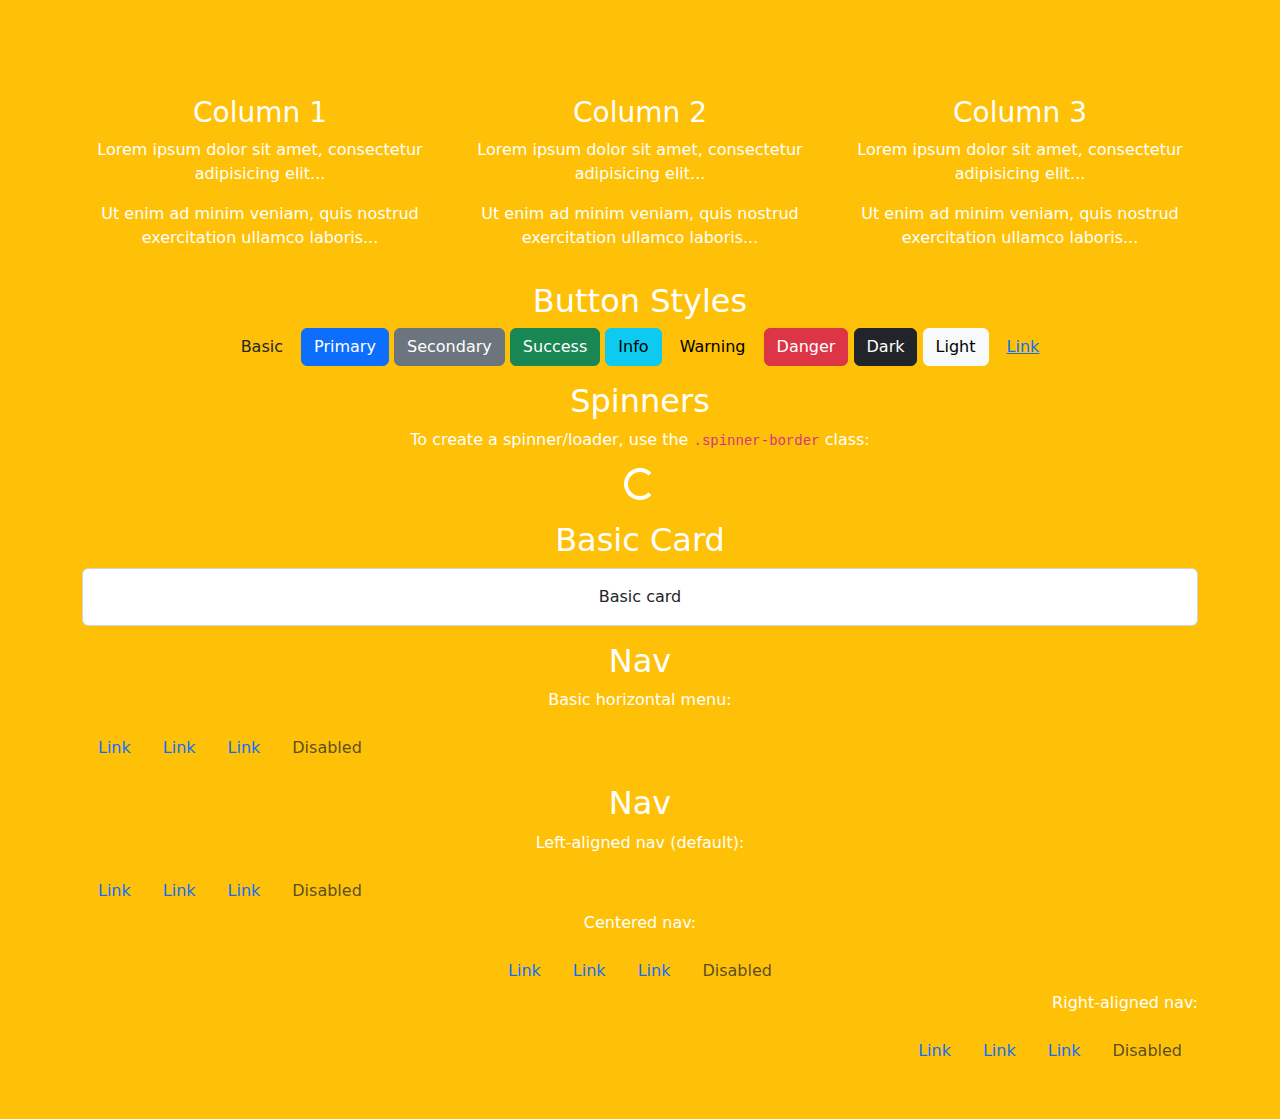
<file: boodstrap/index.html>
<!DOCTYPE html>
<html lang="en">

<head>
    <meta charset="UTF-8">
    <meta http-equiv="X-UA-Compatible" content="IE=edge">
    <meta name="viewport" content="width=device-width, initial-scale=1.0">
    <link href="https://cdn.jsdelivr.net/npm/bootstrap@5.1.3/dist/css/bootstrap.min.css" rel="stylesheet">
    <title>Bootstrap5+styles</title>
</head>

<body>

    <div class="container-fluid p-5  text-white text-center  bg-warning">
        <div class="container mt-5">
            <div class="row">
                <div class="col-sm-4">
                    <h3>Column 1</h3>
                    <p>Lorem ipsum dolor sit amet, consectetur adipisicing elit...</p>
                    <p>Ut enim ad minim veniam, quis nostrud exercitation ullamco laboris...</p>
                </div>
                <div class="col-sm-4">
                    <h3>Column 2</h3>
                    <p>Lorem ipsum dolor sit amet, consectetur adipisicing elit...</p>
                    <p>Ut enim ad minim veniam, quis nostrud exercitation ullamco laboris...</p>
                </div>
                <div class="col-sm-4">
                    <h3>Column 3</h3>
                    <p>Lorem ipsum dolor sit amet, consectetur adipisicing elit...</p>
                    <p>Ut enim ad minim veniam, quis nostrud exercitation ullamco laboris...</p>

                </div>

            </div>

        </div>
        <div class="container mt-3 bg-warning">
            <h2>Button Styles</h2>
            <button type="button" class="btn">Basic</button>
            <button type="button" class="btn btn-primary">Primary</button>
            <button type="button" class="btn btn-secondary">Secondary</button>
            <button type="button" class="btn btn-success">Success</button>
            <button type="button" class="btn btn-info">Info</button>
            <button type="button" class="btn btn-warning">Warning</button>
            <button type="button" class="btn btn-danger">Danger</button>
            <button type="button" class="btn btn-dark">Dark</button>
            <button type="button" class="btn btn-light">Light</button>
            <button type="button" class="btn btn-link">Link</button>
        </div>
        <div class="container mt-3" bg-danger>
            <h2>Spinners</h2>
            <p>To create a spinner/loader, use the <code>.spinner-border</code> class:</p>

            <div class="spinner-border"></div>
        </div>
        <div class="container mt-3">
            <h2>Basic Card</h2>
            <div class="card">
                <div class="card-body">Basic card</div>
            </div>
        </div>
        <div class="container mt-3">
            <h2>Nav</h2>
            <p>Basic horizontal menu:</p>
            <ul class="nav">
                <li class="nav-item">
                    <a class="nav-link" href="#">Link</a>
                </li>
                <li class="nav-item">
                    <a class="nav-link" href="#">Link</a>
                </li>
                <li class="nav-item">
                    <a class="nav-link" href="#">Link</a>
                </li>
                <li class="nav-item">
                    <a class="nav-link disabled" href="#">Disabled</a>
                </li>
            </ul>
        </div>
        <div class="container mt-3">
            <h2>Nav</h2>
            <p>Left-aligned nav (default):</p>
            <ul class="nav">
                <li class="nav-item">
                    <a class="nav-link" href="#">Link</a>
                </li>
                <li class="nav-item">
                    <a class="nav-link" href="#">Link</a>
                </li>
                <li class="nav-item">
                    <a class="nav-link" href="#">Link</a>
                </li>
                <li class="nav-item">
                    <a class="nav-link disabled" href="#">Disabled</a>
                </li>
            </ul>

            <p class="text-center">Centered nav:</p>
            <ul class="nav justify-content-center">
                <li class="nav-item">
                    <a class="nav-link" href="#">Link</a>
                </li>
                <li class="nav-item">
                    <a class="nav-link" href="#">Link</a>
                </li>
                <li class="nav-item">
                    <a class="nav-link" href="#">Link</a>
                </li>
                <li class="nav-item">
                    <a class="nav-link disabled" href="#">Disabled</a>
                </li>
            </ul>

            <p class="text-end">Right-aligned nav:</p>
            <ul class="nav justify-content-end">
                <li class="nav-item">
                    <a class="nav-link" href="#">Link</a>
                </li>
                <li class="nav-item">
                    <a class="nav-link" href="#">Link</a>
                </li>
                <li class="nav-item">
                    <a class="nav-link" href="#">Link</a>
                </li>
                <li class="nav-item">
                    <a class="nav-link disabled" href="#">Disabled</a>
                </li>
            </ul>
        </div>
    </div>



</body>

</html>
</file>
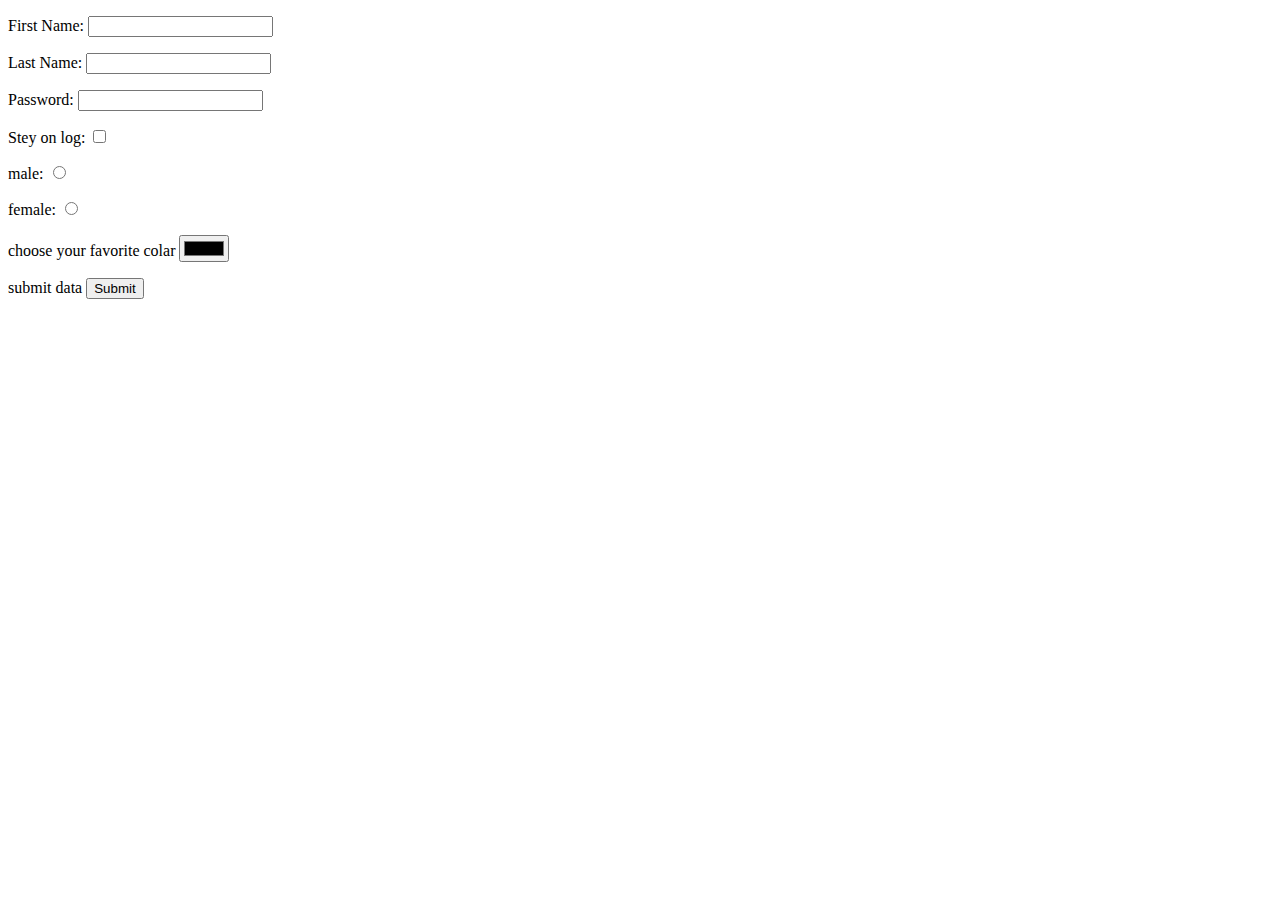
<file: !ONLINE LESSONS/Forms/index.html>
<!DOCTYPE html>
<html lang="en">
<head>
    <meta charset="UTF-8">
    <meta http-equiv="X-UA-Compatible" content="IE=edge">
    <meta name="viewport" content="width=device-width, initial-scale=1.0">
    <title>Forms</title>
</head>
<body>
    <form >
       <p> First Name: <input type="text"></p>
       <p>Last Name: <input type="text"></p>
       <p>Password: <input type="password"></p>
       <p>Stey on log: <input type="checkbox"></p>
       <p>male: <input type="radio" name="sex"></p>
       <p>female: <input type="radio" name="sex"></p>
       <p>choose your favorite colar <input type="color"></p>
       <p>submit data <input type="submit"></p>
    </form>



</body>
</html>
</file>
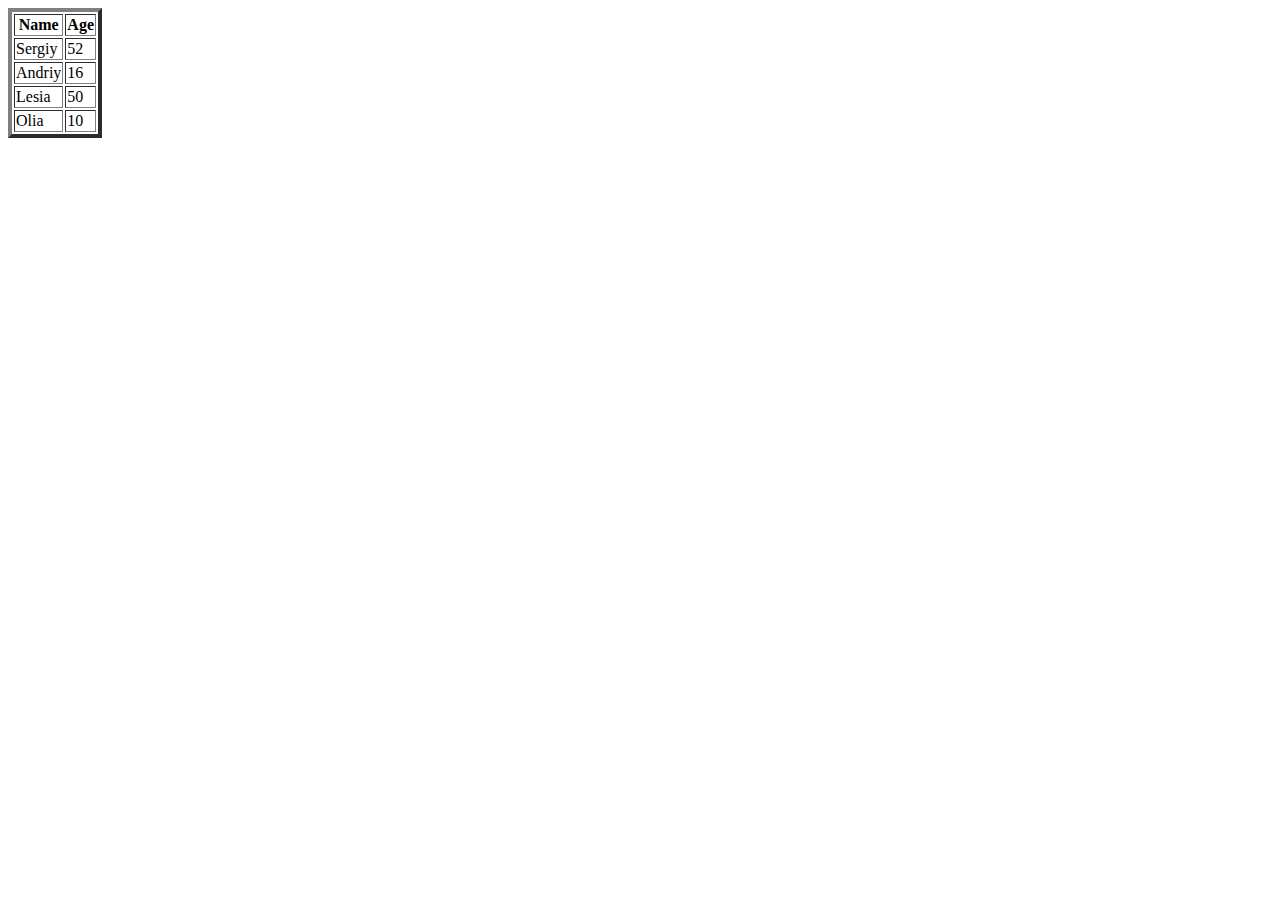
<file: !ONLINE LESSONS/Tables/index.html>
<!DOCTYPE html>
<html lang="en">

<head>
    <meta charset="UTF-8">
    <meta http-equiv="X-UA-Compatible" content="IE=edge">
    <meta name="viewport" content="width=device-width, initial-scale=1.0">
    <!-- <link href="css/style.css" rel="stylesheet"> -->
    <title>Table</title>

</head>

<body>
    <table border="4">
        <thead>
            <tr>
                <th>Name</th>
                <th>Age</th>
            </tr>
        </thead>
        <tbody>
            <tr>
                <td>Sergiy</td>
                <td>52</td>
            </tr>
            <tr>
                <td>Andriy</td>
                <td>16</td>
            </tr>
            <tr>
                <td>Lesia</td>
                <td>50</td>
            </tr>
            <tr>
                <td>Olia</td>
                <td>10</td>
            </tr>
        </tbody>
    </table>
</body>

</html>
</file>
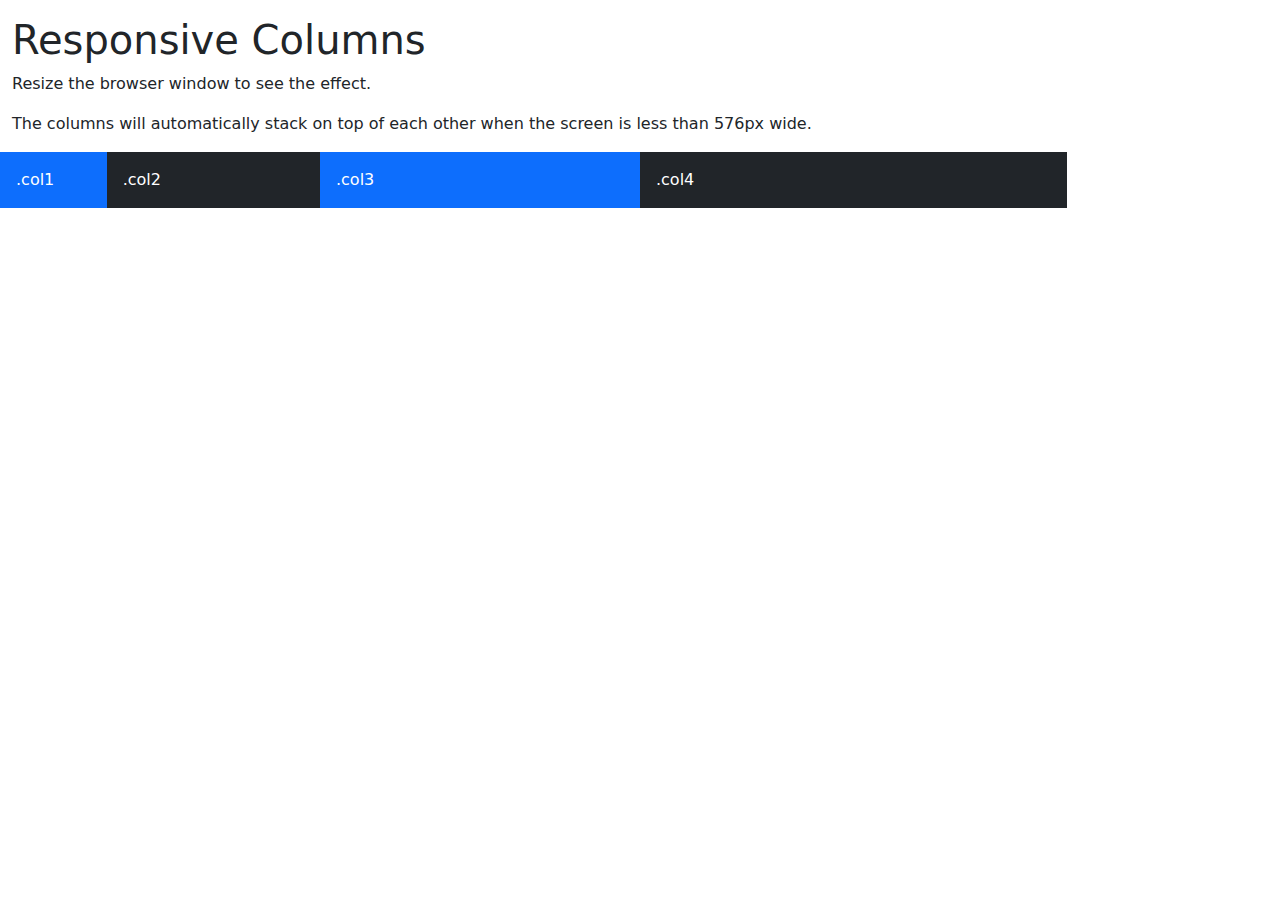
<file: CW30-6.html>
<!DOCTYPE html>
<html lang="en">
<head>
  <title>Bootstrap Example</title>
  <meta charset="utf-8">
  <meta name="viewport" content="width=device-width, initial-scale=1">
  <link href="https://cdn.jsdelivr.net/npm/bootstrap@5.1.3/dist/css/bootstrap.min.css" rel="stylesheet">
  <script src="https://cdn.jsdelivr.net/npm/bootstrap@5.1.3/dist/js/bootstrap.bundle.min.js"></script>
</head>
<body>
  
<div class="container-fluid mt-3">
  <h1>Responsive Columns</h1>
  <p>Resize the browser window to see the effect.</p>
  <p>The columns will automatically stack on top of each other when the screen is less than 576px wide.</p>
  <div class="row">
    <div class="col-sm-1 p-3 bg-primary text-white">.col1</div>
    <div class="col-sm-2 p-3 bg-dark text-white">.col2</div>
    <div class="col-sm-3 p-3 bg-primary text-white">.col3</div>
    <div class="col-sm-4 p-3 bg-dark text-white">.col4</div>
  </div>
</div>

</body>
</html>
</file>
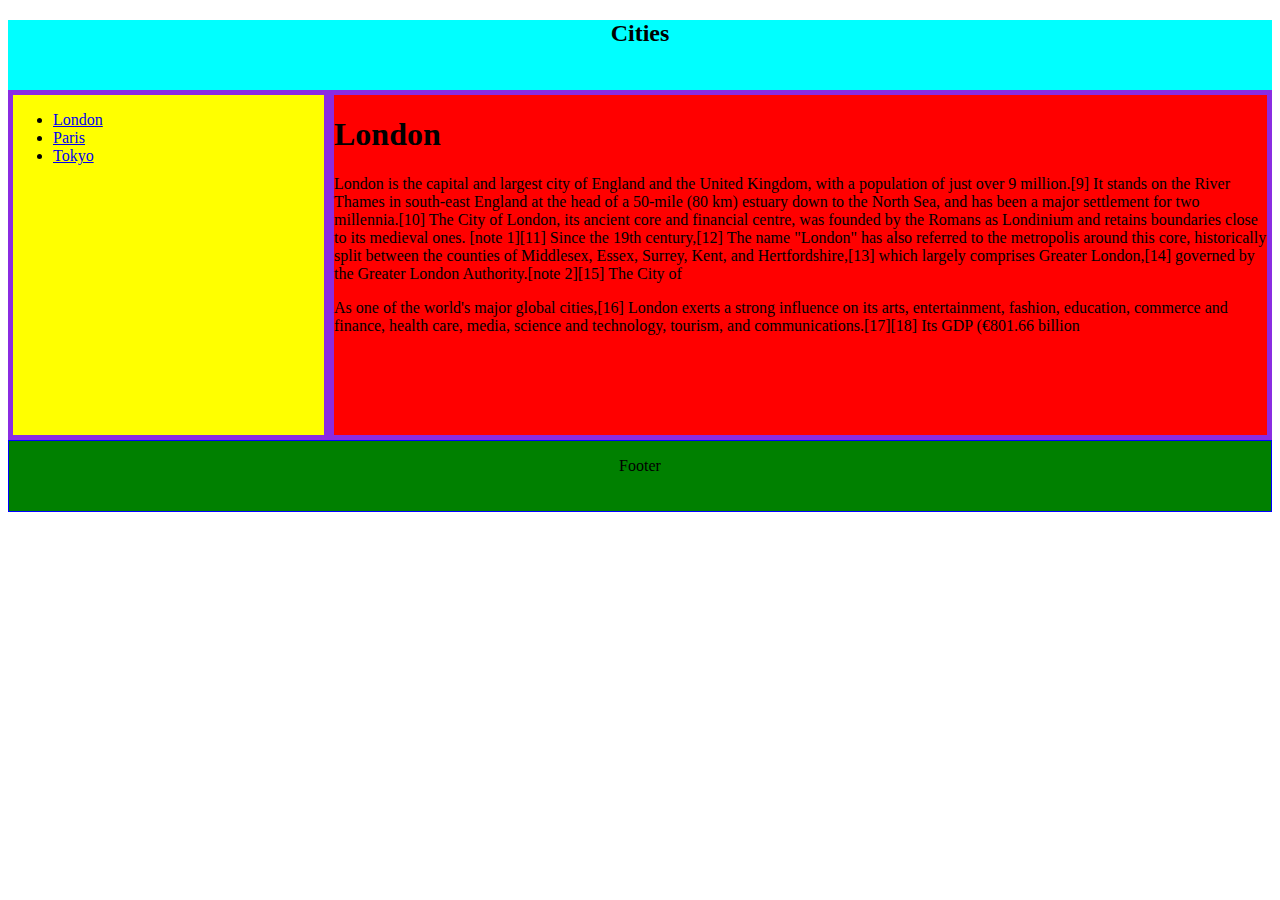
<file: hw25-6-2.html>
<!DOCTYPE html>
<!-- saved from url=(0057)file:///C:/Users/s2210/Documents/GitHub/HW28-6/index.html -->
<html lang="en"><head><meta http-equiv="Content-Type" content="text/html; charset=UTF-8">
    
    <meta http-equiv="X-UA-Compatible" contentgit="IE=edge">
    <meta name="viewport" content="width=&lt;&gt;&gt;, initial-scale=1.0">
    <title>Document</title>
    <link rel="stylesheet" href="./hw25-6-2_files/style.css">
</head>

<body>
    <!-- Start Progect -->
    

    <header>
        <h2>Cities</h2>
    </header>
    <section>
        <nav>
            <ul>
                <li><a href="file:///C:/Users/s2210/Documents/GitHub/HW28-6/index.html#">London</a></li>
                <li><a href="file:///C:/Users/s2210/Documents/GitHub/HW28-6/index.html#">Paris</a></li>
                <li><a href="file:///C:/Users/s2210/Documents/GitHub/HW28-6/index.html#">Tokyo</a></li>


            </ul>
        </nav>
        <article>
            <h1>London</h1>
            <p> London is the capital and largest city of England and the United Kingdom,
                with a population of just over 9 million.[9] It stands on the River Thames in south-east
                England at the head of a 50-mile (80 km) estuary down to the North Sea, and has been a major
                settlement for two millennia.[10] The City of London, its ancient core and financial centre,
                was founded by the Romans as Londinium and retains boundaries close to its medieval ones.
                [note 1][11] Since the 19th century,[12] The name "London" has also referred to the metropolis
                around this core, historically split between the counties of Middlesex, Essex, Surrey, Kent,
                and Hertfordshire,[13] which largely comprises Greater London,[14] governed by the Greater
                London Authority.[note 2][15] The City of</p>
            <p> As one of the world's major global cities,[16] London exerts a strong influence
                on its arts, entertainment, fashion, education, commerce and finance, health care,
                media, science and technology, tourism, and communications.[17][18]
                Its GDP (€801.66 billion</p>
        </article>
    </section>
    <footer>
        <p>Footer</p>
    </footer>


</body></html>
</file>
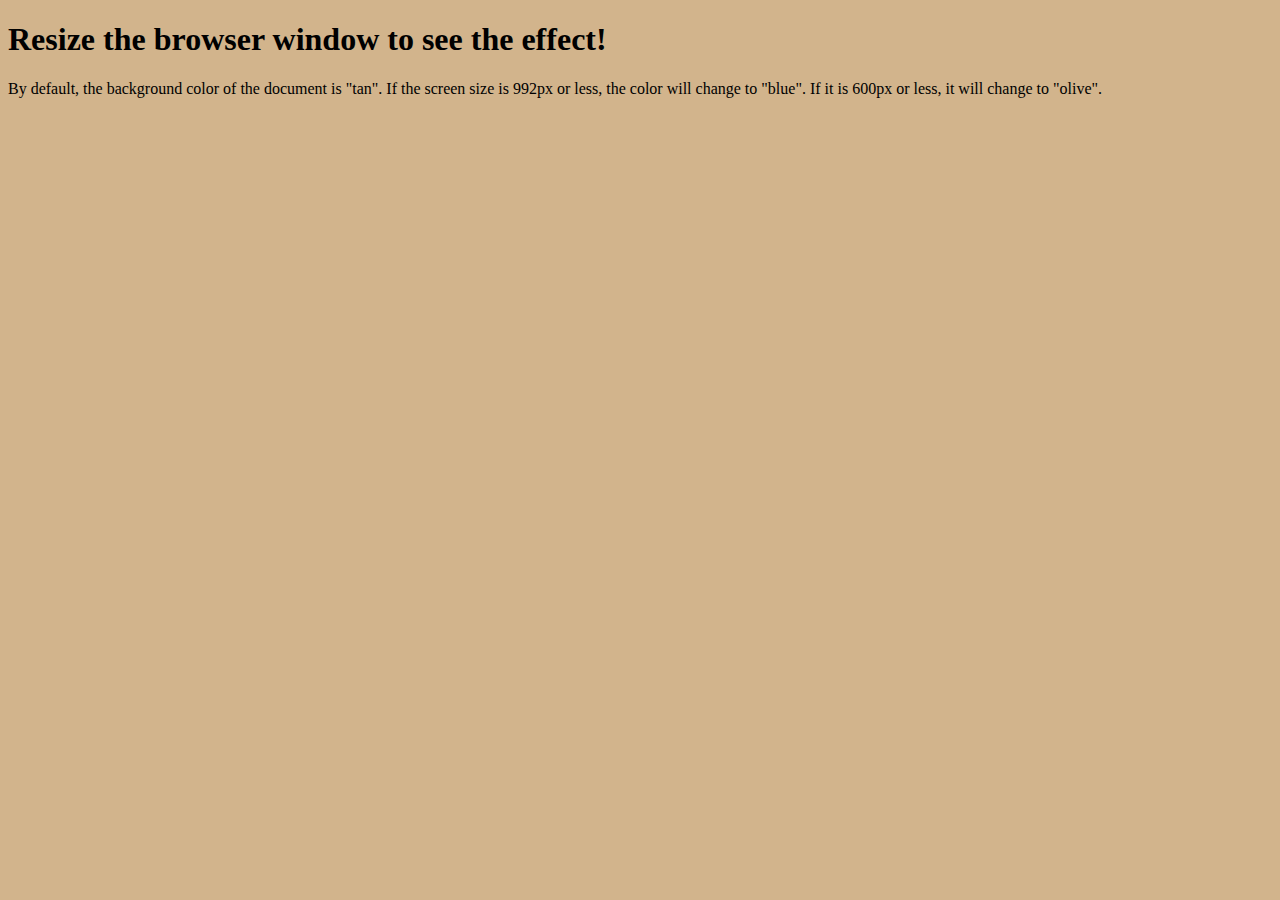
<file: media.html>
<!DOCTYPE html>
<html>
<head>
<style>
body {
    background-color: tan;
    color: black;
}

/* On screens that are 992px wide or less, the background color is blue */
@media screen and (max-width: 992px) {
    body {
        background-color: blue;
        color: white;
    }
}

/* On screens that are 600px wide or less, the background color is olive */
@media screen and (max-width: 600px) {
    body {
        background-color: olive;
        color: white;
    }
}
</style>
</head>
<body>

<h1>Resize the browser window to see the effect!</h1>
<p>By default, the background color of the document is "tan". If the screen size is 992px or less, the color will change to "blue". If it is 600px or less, it will change to "olive".</p>

</body>
</html>
</file>
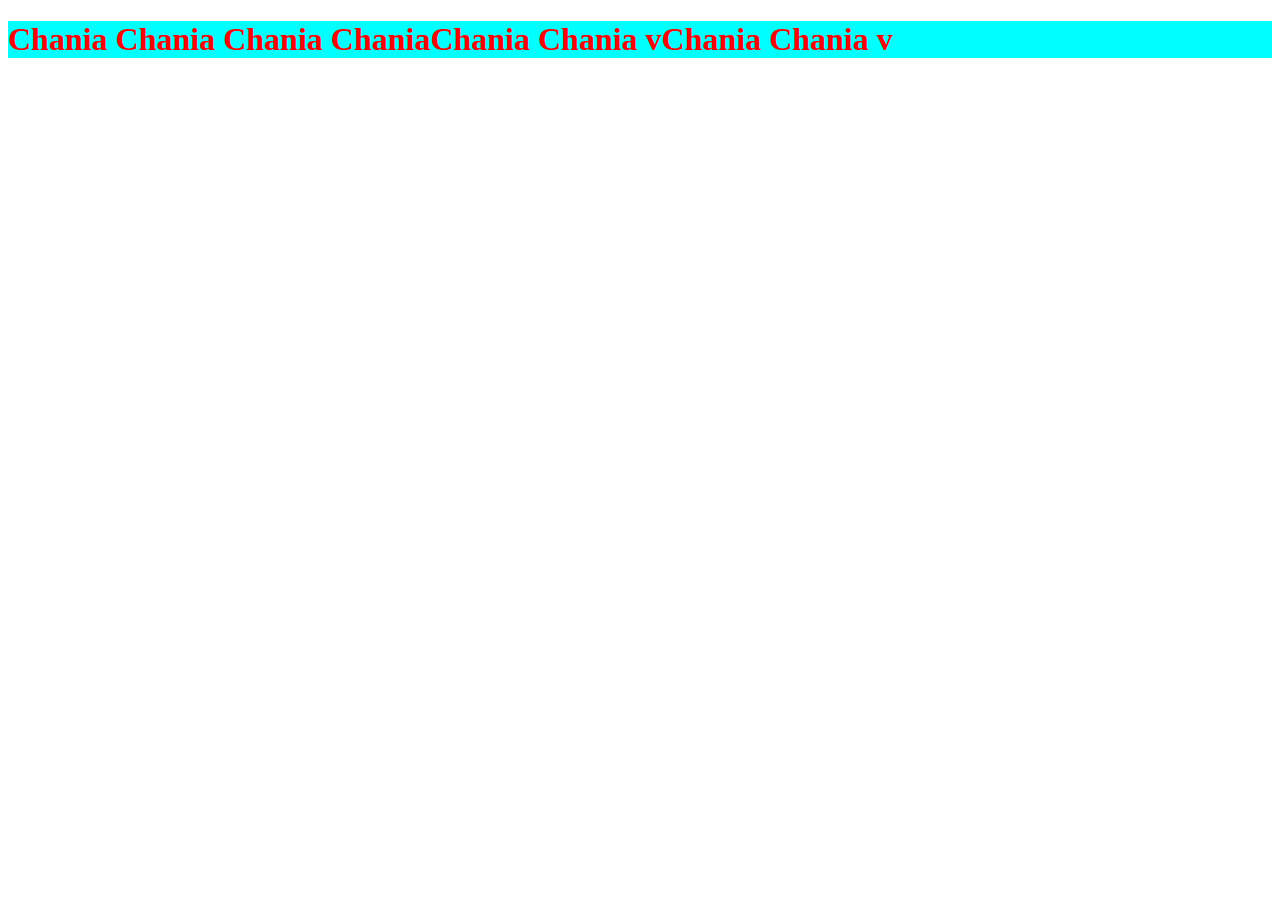
<file: Untitled-1.html>
<!DOCTYPE html>
<html>

<head>
    <meta name="viewport" content="width=device-width, initial-scale=1.0">
    <style>
    

        @media only screen and (min-width:600px) {
            .classM {
                color: black;
                background-color: aqua;
            }
        }

        @media only screen and (min-width:800px) {
            .classL {
                color: red;
            }
        }

        @media only screen and (min-width:1200px) {
            .classXL color: yello;
        }
        }
    </style>
</head>

<body>

    <h1 class="classS classM classL  classXL ">Chania Chania Chania ChaniaChania Chania vChania Chania v</h1>


</body>

</html>
</file>
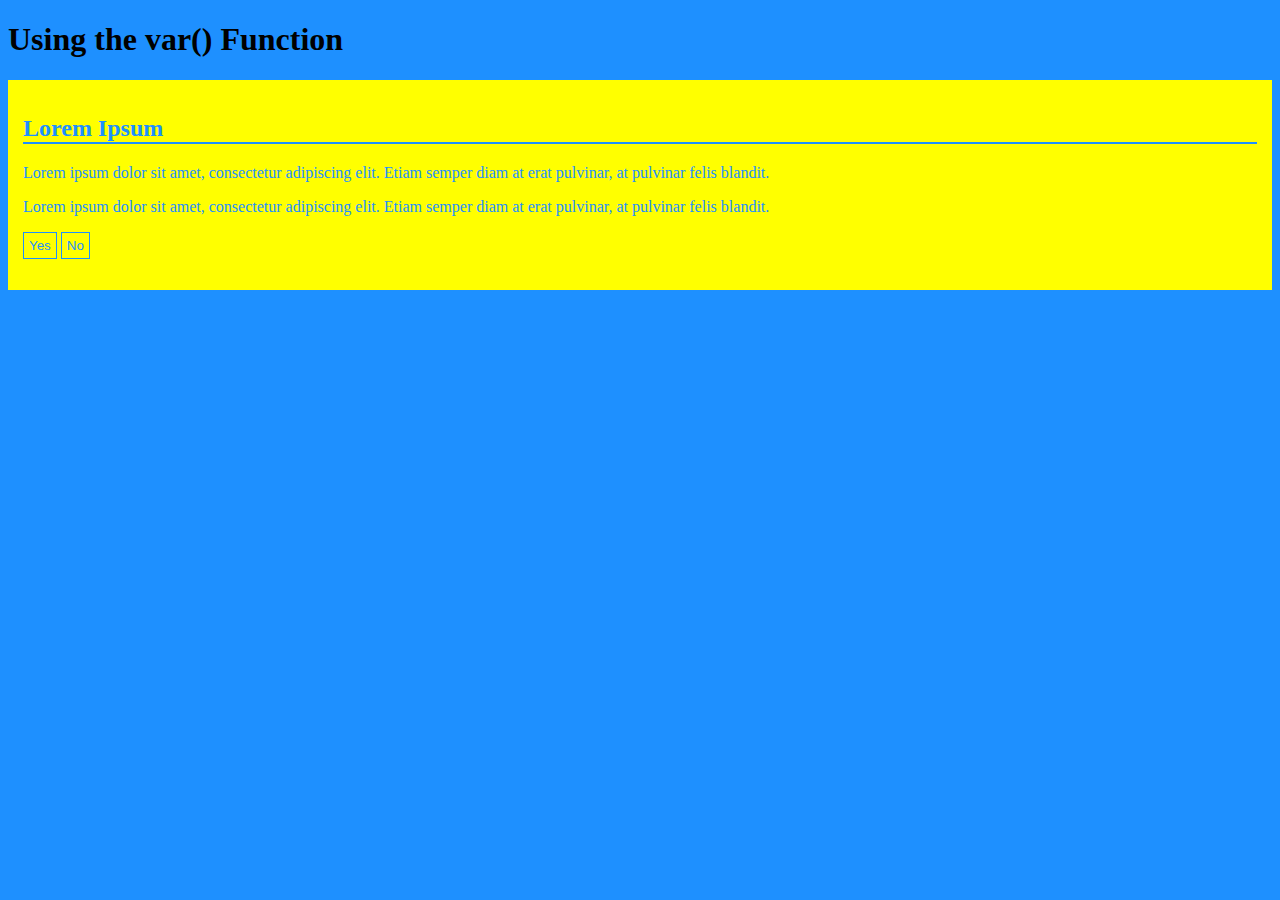
<file: var-exempel.html>
<!DOCTYPE html>
<html>
<head>
<style>
:root {
  --blue: #1e90ff;
  --yellow: yellow; 
  --green
}

body {
  background-color: var(--blue);
}

h2 {
  border-bottom: 2px solid var(--blue);
}

.container {
  color: var(--blue);
  background-color: var(--yellow);
  padding: 15px;
}

button {
  background-color: var(--yellow);
  color: var(--blue);
  border: 1px solid var(--blue);
  padding: 5px;
}
</style>
</head>
<body>

<h1>Using the var() Function</h1>

<div class="container">
  <h2>Lorem Ipsum</h2>
  <p>Lorem ipsum dolor sit amet, consectetur adipiscing elit. Etiam semper diam at erat pulvinar, at pulvinar felis blandit.</p>
  <p>Lorem ipsum dolor sit amet, consectetur adipiscing elit. Etiam semper diam at erat pulvinar, at pulvinar felis blandit.</p>
  <p>
    <button>Yes</button>
    <button>No</button>
  </p>
</div>

</body>
</html>
</file>
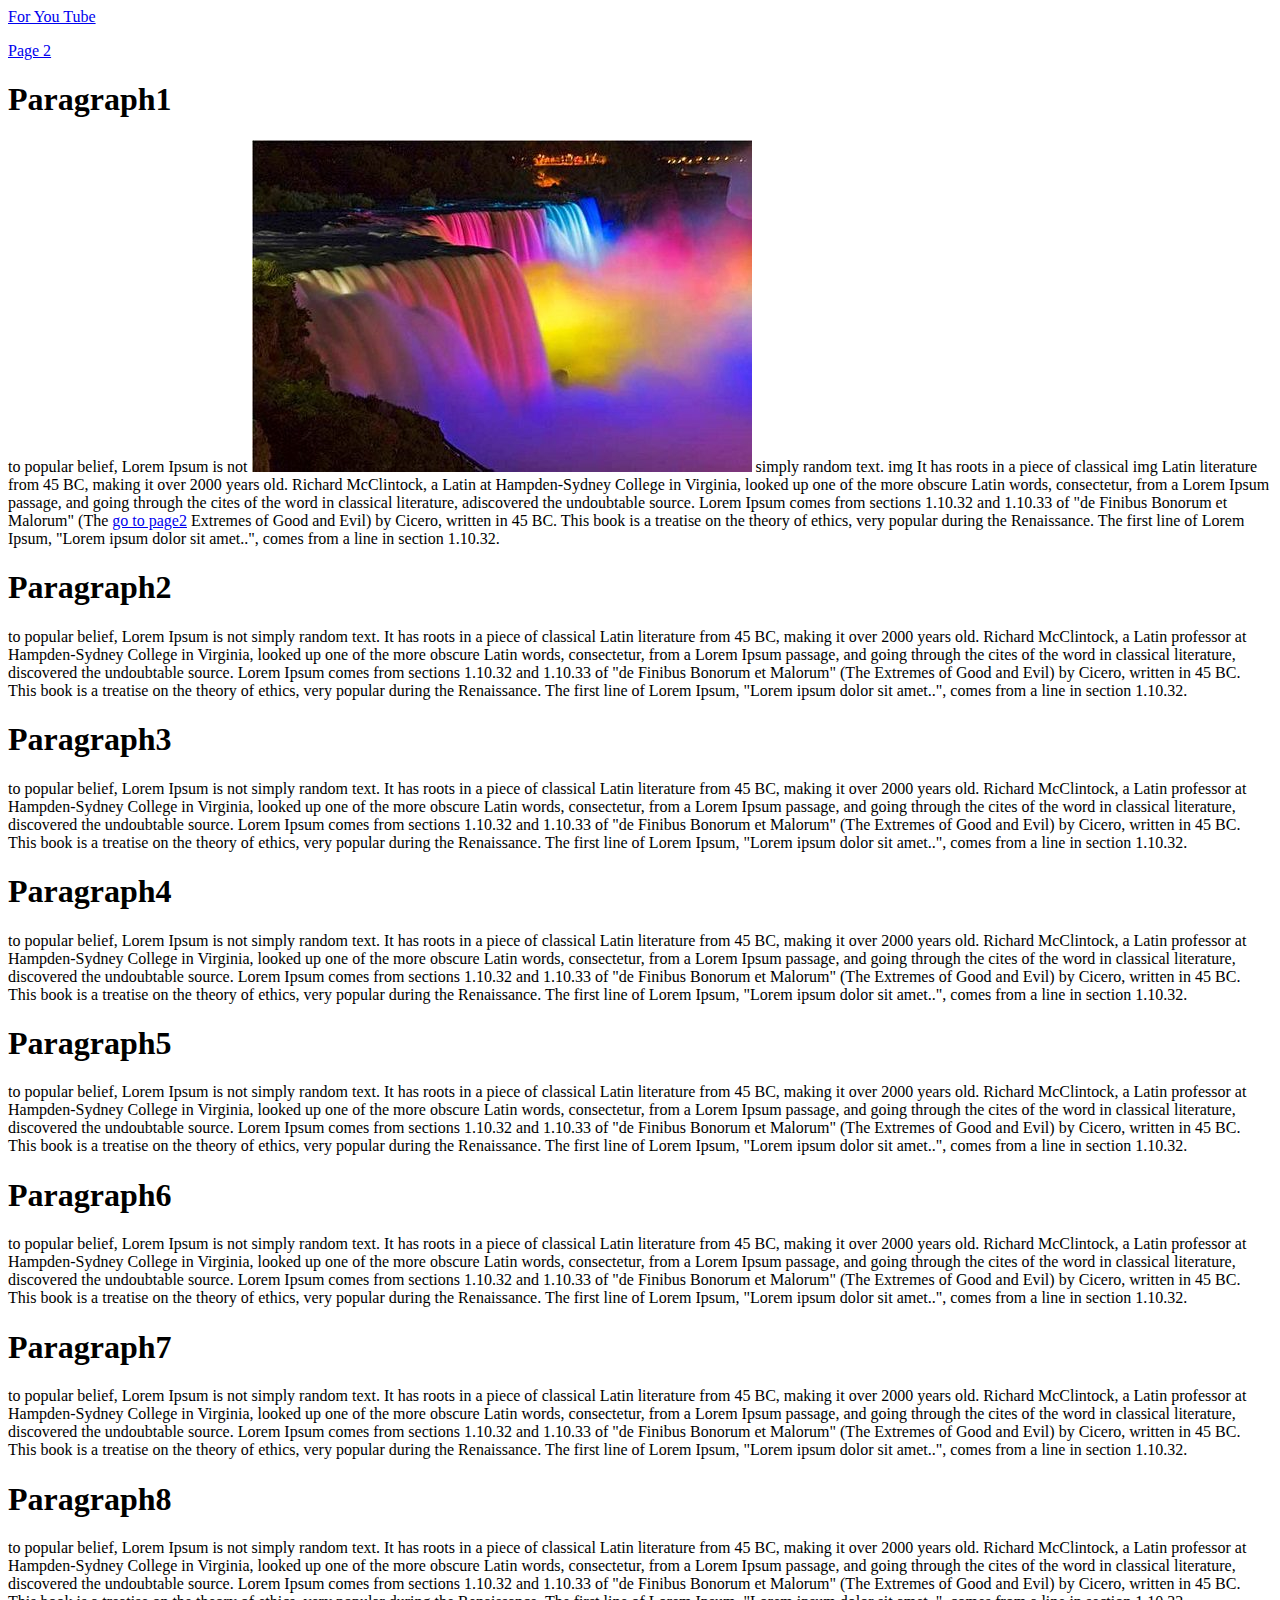
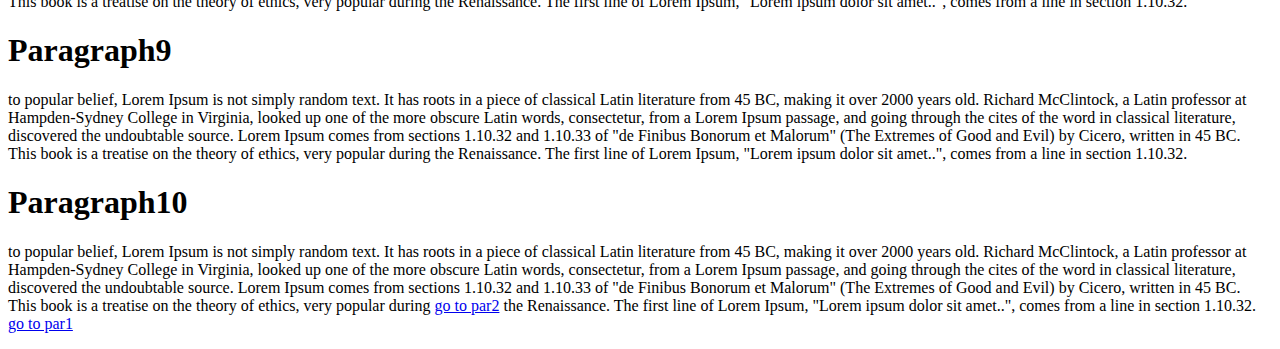
<file: !ONLINE LESSONS/lesson links/links.html>
<!DOCTYPE html>
<html lang="en">

<head>
    <meta charset="UTF-8">
    <meta http-equiv="X-UA-Compatible" content="IE=edge">
    <meta name="viewport" content="width=device-width, initial-scale=1.0">
    <title>Links</title>
</head>

<body>
    <a href="https://www.youtube.com/">For You Tube</a>
    <p><a href="links2.html">Page 2</a></p>
    <p id="par1">
        <h1>Paragraph1</h1> to popular belief, Lorem Ipsum
        is not <a href="https://www.youtube.com/watch?v=_hZRG5gytIw"><img src="images/niagara.jpg" alt="niagara"></a> simply random text. img  It has roots in a piece
        of classical img Latin literature from 45 BC, making
        it over 2000 years old. Richard McClintock,
        a Latin  at Hampden-Sydney College in
        Virginia, looked up one of the more obscure Latin
        words, consectetur, from a Lorem Ipsum passage,
        and going through the cites of the word in
        classical literature, adiscovered the undoubtable
        source. Lorem Ipsum comes from sections 1.10.32
        and 1.10.33 of "de Finibus Bonorum et Malorum"
        (The <a href="links2.html">go to page2</a> Extremes of Good and Evil) by Cicero,
        written in 45 BC. This book is a treatise on
        the theory of ethics, very popular during
        the Renaissance. The first line of Lorem
        Ipsum, "Lorem ipsum dolor sit amet..",
        comes from a line in section 1.10.32.
    </p>
    <p id="par2">
        <h1>Paragraph2</h1> to popular belief, Lorem Ipsum
        is not simply random text. It has roots in a piece
        of classical Latin literature from 45 BC, making
        it over 2000 years old. Richard McClintock,
        a Latin professor at Hampden-Sydney College in
        Virginia, looked up one of the more obscure Latin
        words, consectetur, from a Lorem Ipsum passage,
        and going through the cites of the word in
        classical literature, discovered the undoubtable
        source. Lorem Ipsum comes from sections 1.10.32
        and 1.10.33 of "de Finibus Bonorum et Malorum"
        (The Extremes of Good and Evil) by Cicero,
        written in 45 BC. This book is a treatise on
        the theory of ethics, very popular during
        the Renaissance. The first line of Lorem
        Ipsum, "Lorem ipsum dolor sit amet..",
        comes from a line in section 1.10.32.
    </p>
    <p>
        <h1>Paragraph3</h1> to popular belief, Lorem Ipsum
        is not simply random text. It has roots in a piece
        of classical Latin literature from 45 BC, making
        it over 2000 years old. Richard McClintock,
        a Latin professor at Hampden-Sydney College in
        Virginia, looked up one of the more obscure Latin
        words, consectetur, from a Lorem Ipsum passage,
        and going through the cites of the word in
        classical literature, discovered the undoubtable
        source. Lorem Ipsum comes from sections 1.10.32
        and 1.10.33 of "de Finibus Bonorum et Malorum"
        (The Extremes of Good and Evil) by Cicero,
        written in 45 BC. This book is a treatise on
        the theory of ethics, very popular during
        the Renaissance. The first line of Lorem
        Ipsum, "Lorem ipsum dolor sit amet..",
        comes from a line in section 1.10.32.
    </p>
    <p>
        <h1>Paragraph4</h1> to popular belief, Lorem Ipsum
        is not simply random text. It has roots in a piece
        of classical Latin literature from 45 BC, making
        it over 2000 years old. Richard McClintock,
        a Latin professor at Hampden-Sydney College in
        Virginia, looked up one of the more obscure Latin
        words, consectetur, from a Lorem Ipsum passage,
        and going through the cites of the word in
        classical literature, discovered the undoubtable
        source. Lorem Ipsum comes from sections 1.10.32
        and 1.10.33 of "de Finibus Bonorum et Malorum"
        (The Extremes of Good and Evil) by Cicero,
        written in 45 BC. This book is a treatise on
        the theory of ethics, very popular during
        the Renaissance. The first line of Lorem
        Ipsum, "Lorem ipsum dolor sit amet..",
        comes from a line in section 1.10.32.
    </p>
    <p>
        <h1>Paragraph5</h1> to popular belief, Lorem Ipsum
        is not simply random text. It has roots in a piece
        of classical Latin literature from 45 BC, making
        it over 2000 years old. Richard McClintock,
        a Latin professor at Hampden-Sydney College in
        Virginia, looked up one of the more obscure Latin
        words, consectetur, from a Lorem Ipsum passage,
        and going through the cites of the word in
        classical literature, discovered the undoubtable
        source. Lorem Ipsum comes from sections 1.10.32
        and 1.10.33 of "de Finibus Bonorum et Malorum"
        (The Extremes of Good and Evil) by Cicero,
        written in 45 BC. This book is a treatise on
        the theory of ethics, very popular during
        the Renaissance. The first line of Lorem
        Ipsum, "Lorem ipsum dolor sit amet..",
        comes from a line in section 1.10.32.
    </p>
    <p>
        <h1>Paragraph6</h1> to popular belief, Lorem Ipsum
        is not simply random text. It has roots in a piece
        of classical Latin literature from 45 BC, making
        it over 2000 years old. Richard McClintock,
        a Latin professor at Hampden-Sydney College in
        Virginia, looked up one of the more obscure Latin
        words, consectetur, from a Lorem Ipsum passage,
        and going through the cites of the word in
        classical literature, discovered the undoubtable
        source. Lorem Ipsum comes from sections 1.10.32
        and 1.10.33 of "de Finibus Bonorum et Malorum"
        (The Extremes of Good and Evil) by Cicero,
        written in 45 BC. This book is a treatise on
        the theory of ethics, very popular during
        the Renaissance. The first line of Lorem
        Ipsum, "Lorem ipsum dolor sit amet..",
        comes from a line in section 1.10.32.
    </p>
    <p>
        <h1>Paragraph7</h1> to popular belief, Lorem Ipsum
        is not simply random text. It has roots in a piece
        of classical Latin literature from 45 BC, making
        it over 2000 years old. Richard McClintock,
        a Latin professor at Hampden-Sydney College in
        Virginia, looked up one of the more obscure Latin
        words, consectetur, from a Lorem Ipsum passage,
        and going through the cites of the word in
        classical literature, discovered the undoubtable
        source. Lorem Ipsum comes from sections 1.10.32
        and 1.10.33 of "de Finibus Bonorum et Malorum"
        (The Extremes of Good and Evil) by Cicero,
        written in 45 BC. This book is a treatise on
        the theory of ethics, very popular during
        the Renaissance. The first line of Lorem
        Ipsum, "Lorem ipsum dolor sit amet..",
        comes from a line in section 1.10.32.
    </p>
    <p>
        <h1>Paragraph8</h1> to popular belief, Lorem Ipsum
        is not simply random text. It has roots in a piece
        of classical Latin literature from 45 BC, making
        it over 2000 years old. Richard McClintock,<a href="niagara.jpg"></a>
        a Latin professor at Hampden-Sydney College in
        Virginia, looked up one of the more obscure Latin
        words, consectetur, from a Lorem Ipsum passage,
        and going through the cites of the word in
        classical literature, discovered the undoubtable
        source. Lorem Ipsum comes from sections 1.10.32
        and 1.10.33 of "de Finibus Bonorum et Malorum"
        (The Extremes of Good and Evil) by Cicero,
        written in 45 BC. This book is a treatise on
        the theory of ethics, very popular during
        the Renaissance. The first line of Lorem
        Ipsum, "Lorem ipsum dolor sit amet..",
        comes from a line in section 1.10.32.
    </p>
    <p >
        <h1>Paragraph9</h1> to popular belief, Lorem Ipsum
        is not simply random text. It has roots in a piece
        of classical Latin literature from 45 BC, making
        it over 2000 years old. Richard McClintock,
        a Latin professor at Hampden-Sydney College in
        Virginia, looked up one of the more obscure Latin
        words, consectetur, from a Lorem Ipsum passage,
        and going through the cites of the word in
        classical literature, discovered the undoubtable
        source. Lorem Ipsum comes from sections 1.10.32
        and 1.10.33 of "de Finibus Bonorum et Malorum"
        (The Extremes of Good and Evil) by Cicero,
        written in 45 BC. This book is a treatise on
        the theory of ethics, very popular during
        the Renaissance. The first line of Lorem
        Ipsum, "Lorem ipsum dolor sit amet..",
        comes from a line in section 1.10.32.
    </p>
    <p>
        <h1>Paragraph10</h1> to popular belief, Lorem Ipsum
        is not simply random text. It has roots in a piece
        of classical Latin literature from 45 BC, making
        it over 2000 years old. Richard McClintock,
        a Latin professor at Hampden-Sydney College in
        Virginia, looked up one of the more obscure Latin
        words, consectetur, from a Lorem Ipsum passage,
        and going through the cites of the word in
        classical literature, discovered the undoubtable
        source. Lorem Ipsum comes from sections 1.10.32
        and 1.10.33 of "de Finibus Bonorum et Malorum"
        (The Extremes of Good and Evil) by Cicero,
        written in 45 BC. This book is a treatise on
        the theory of ethics, very popular during <a href="#par2">go to par2</a>
        the Renaissance. The first line of Lorem
        Ipsum, "Lorem ipsum dolor sit amet..",
        comes from a line in section 1.10.32. <a href="#par1">go to par1</a>


    </p>




</body>

</html>
</file>
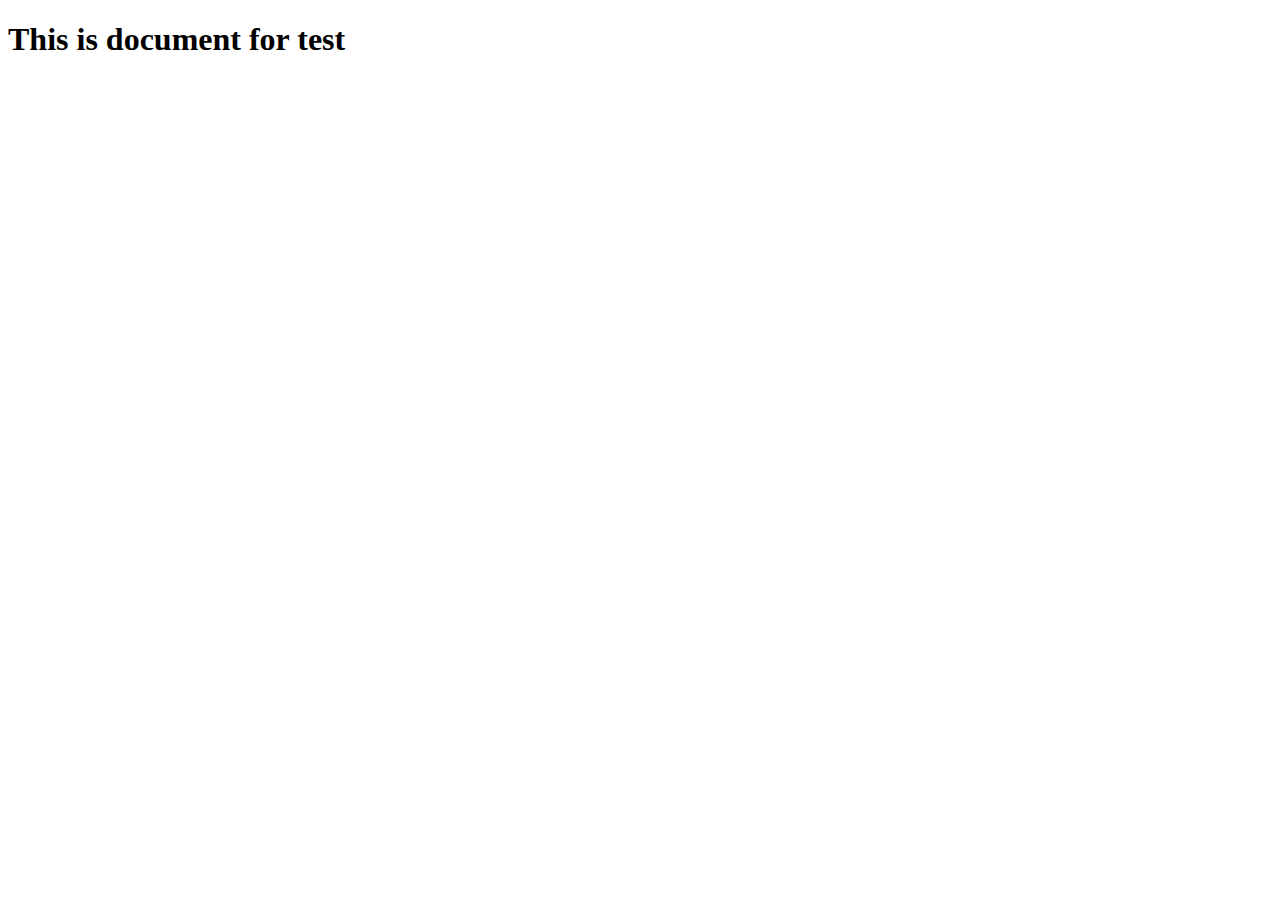
<file: !ONLINE LESSONS/lesson links/links2.html>
<!DOCTYPE html>
<html lang="en">
<head>
    <meta charset="UTF-8">
    <meta http-equiv="X-UA-Compatible" content="IE=edge">
    <meta name="viewport" content="width=device-width, initial-scale=1.0">
    <title>Document</title>
</head>
<body>
    <h1>This is document for test</h1>
</body>
</html>
</file>
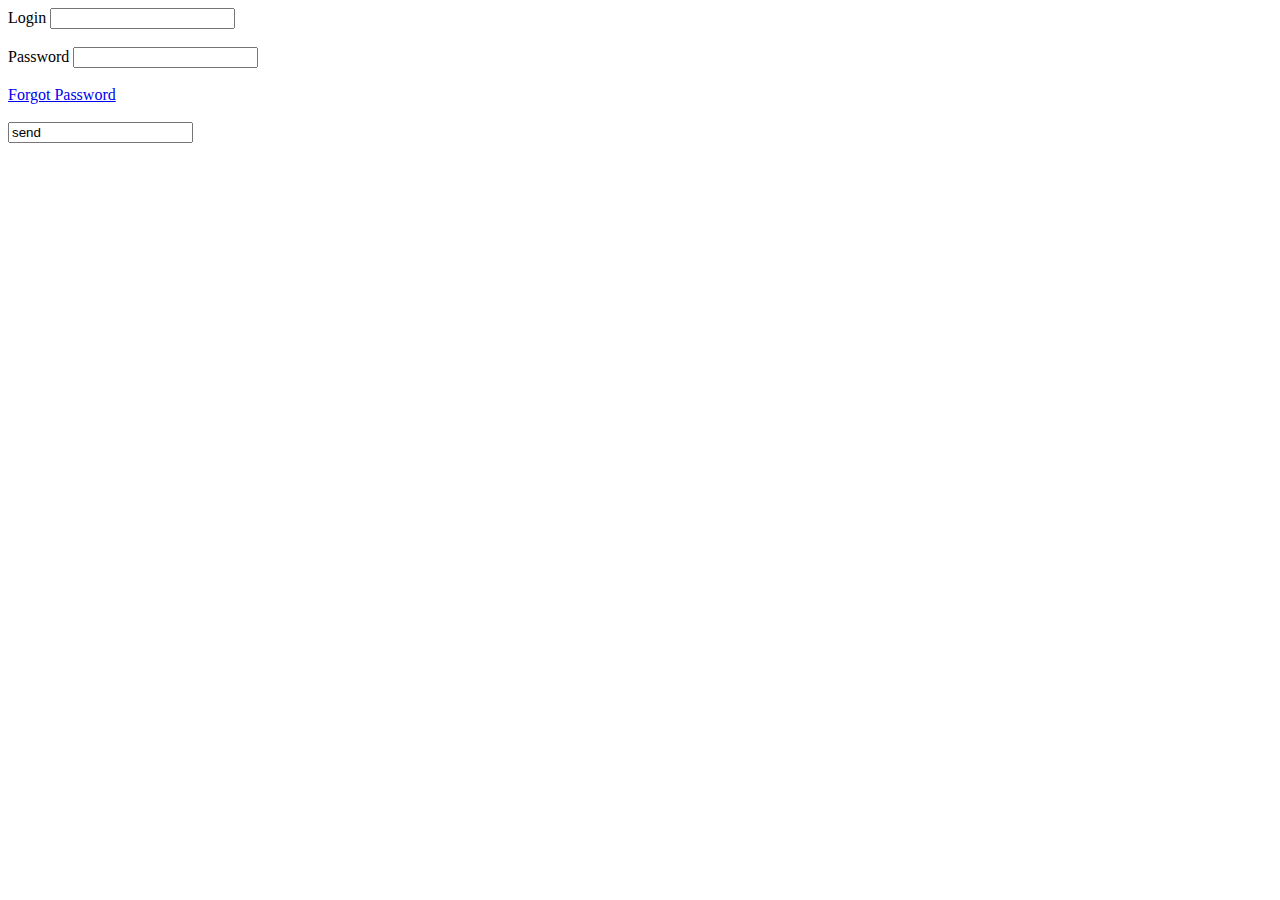
<file: forms-proba/.vscode/forms.html>
<!DOCTYPE html>
<html lang="en">

<head>
    <meta charset="UTF-8">
    <meta http-equiv="X-UA-Compatible" content="IE=edge">
    <meta name="viewport" content="width=device-width, initial-scale=1.0">
    <title>Document</title>
</head>

<body>
    <form action="" method="">
        <label for="login"> Login</label>
        <input id="login" type="text" name="login">
        <br><br>


        <label for="password"> Password</label>
        <input id="password" type="password" name="password"><br><br>
        <a href="#"> Forgot Password</a><br><br>
        <input type="search" value="send">
    </form>
</body>

</html>
</file>
<file: !ONLINE LESSONS/Tables/css/style.css>
.border_table {
    border: 6 ;
}
</file>
<file: hw25-6-2_files/style.css>
header {
    background-color: aqua;
    height: 70px;
    text-align: center;
    
}
section {
    margin: auto;
    display:flex;
   
    
    background-color: blueviolet;
    height: 350px;
}
nav {
   
   width: 25%;
    background-color: yellow;
    text-align: left;
    
    margin: 5px;
}
article {
    width: 75%;
    background-color: red;
    margin: 5px;
   
}
footer {
    height: 70px;
    border: 1px solid blue;
    background-color: green;
    text-align: center;
  
}
</file>
